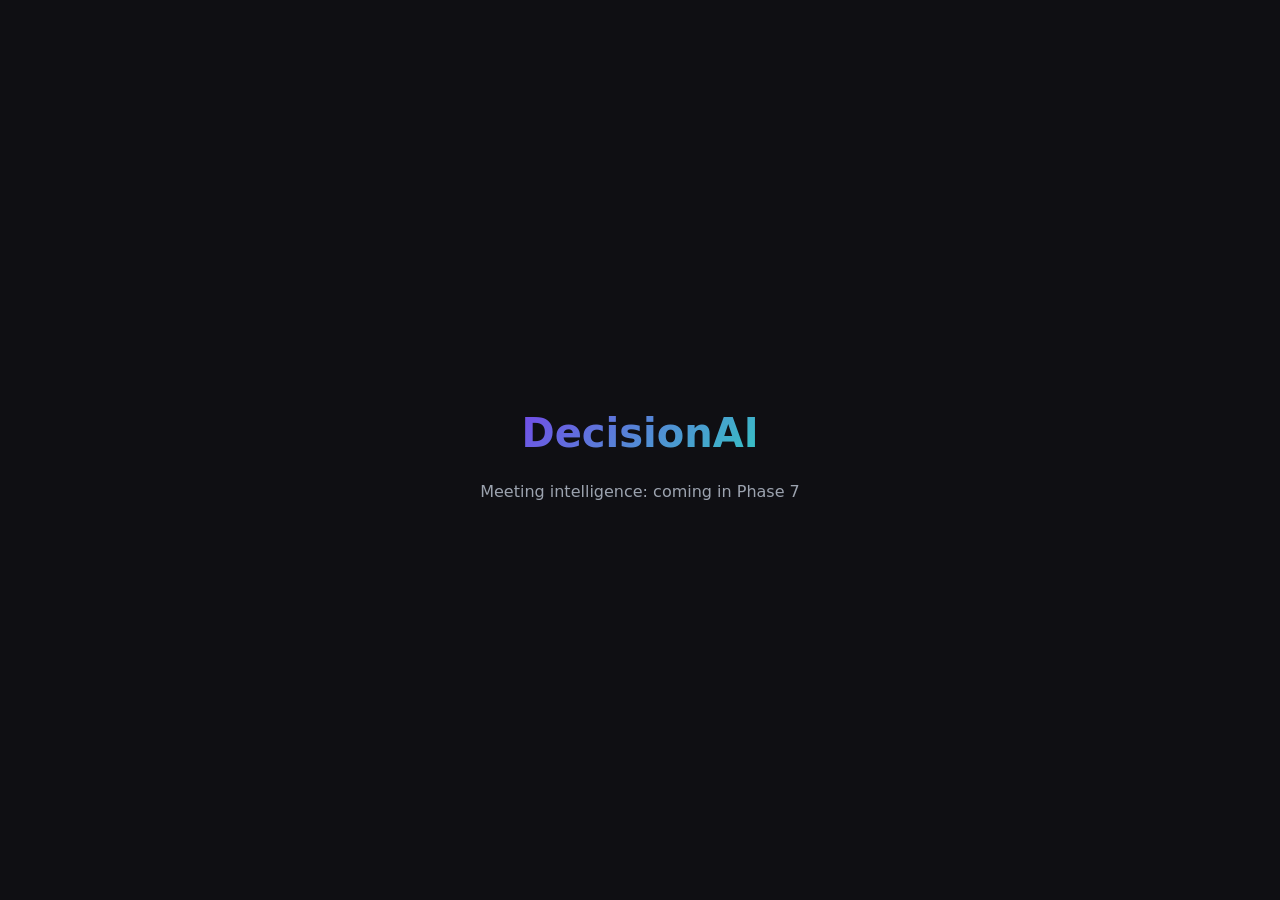
<file: frontend/index.html>
<!DOCTYPE html>
<html lang="en">
<head>
    <meta charset="UTF-8">
    <meta name="viewport" content="width=device-width, initial-scale=1.0">
    <title>DecisionAI</title>
    <style>
        body {
            font-family: 'Inter', system-ui, sans-serif;
            background: #0f0f13;
            color: #e0e0e6;
            display: flex;
            justify-content: center;
            align-items: center;
            min-height: 100vh;
            margin: 0;
        }
        .hero {
            text-align: center;
        }
        h1 {
            font-size: 2.5rem;
            background: linear-gradient(135deg, #7c3aed, #2dd4bf);
            -webkit-background-clip: text;
            -webkit-text-fill-color: transparent;
        }
        p { color: #9ca3af; }
    </style>
</head>
<body>
    <div class="hero">
        <h1>DecisionAI</h1>
        <p>Meeting intelligence: coming in Phase 7</p>
    </div>
</body>
</html>
</file>
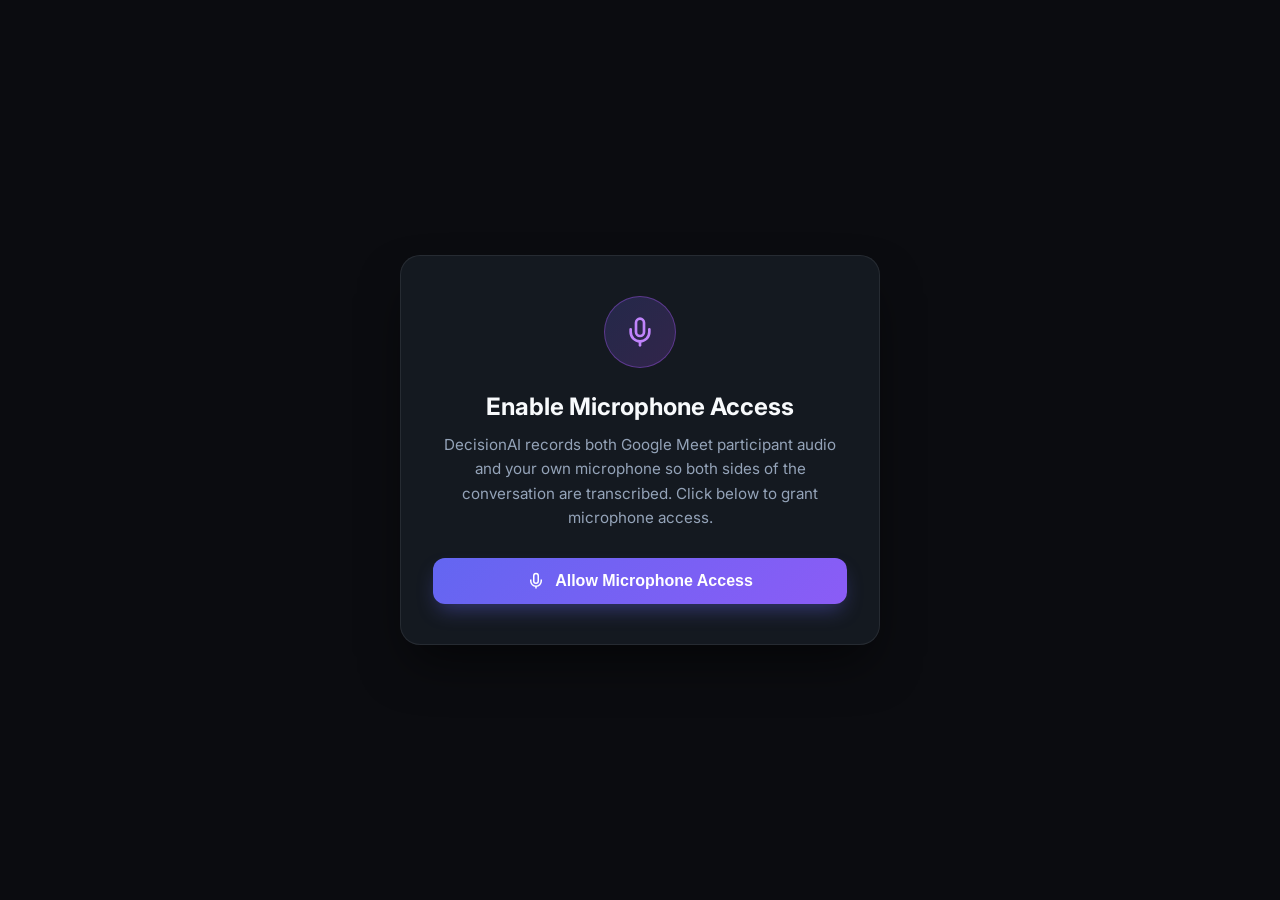
<file: extension/permission.html>
<!DOCTYPE html>
<html lang="en">
<head>
    <meta charset="UTF-8">
    <meta name="viewport" content="width=device-width, initial-scale=1.0">
    <title>Enable Microphone - DecisionAI</title>
    <link rel="preconnect" href="https://fonts.googleapis.com">
    <link rel="preconnect" href="https://fonts.gstatic.com" crossorigin>
    <link href="https://fonts.googleapis.com/css2?family=Inter:wght@400;500;600;700&display=swap" rel="stylesheet">
    <style>
        * { box-sizing: border-box; margin: 0; padding: 0; }
        body {
            font-family: 'Inter', -apple-system, BlinkMacSystemFont, sans-serif;
            background: #0b0c10;
            color: #e2e8f0;
            min-height: 100vh;
            display: flex;
            align-items: center;
            justify-content: center;
            padding: 24px;
        }
        .card {
            max-width: 480px;
            width: 100%;
            background: rgba(22, 27, 34, 0.95);
            backdrop-filter: blur(16px);
            border: 1px solid rgba(255, 255, 255, 0.08);
            border-radius: 20px;
            padding: 40px 32px;
            text-align: center;
            box-shadow: 0 25px 50px -12px rgba(0, 0, 0, 0.6);
        }
        .icon-circle {
            width: 72px;
            height: 72px;
            background: linear-gradient(135deg, rgba(99, 102, 241, 0.2), rgba(168, 85, 247, 0.2));
            border: 1px solid rgba(168, 85, 247, 0.4);
            border-radius: 50%;
            display: flex;
            align-items: center;
            justify-content: center;
            margin: 0 auto 24px;
            color: #c084fc;
        }
        h1 {
            font-size: 1.5rem;
            font-weight: 700;
            color: #f8fafc;
            margin-bottom: 12px;
        }
        p {
            font-size: 0.95rem;
            color: #94a3b8;
            line-height: 1.6;
            margin-bottom: 28px;
        }
        .btn-primary {
            display: inline-flex;
            align-items: center;
            justify-content: center;
            gap: 10px;
            width: 100%;
            padding: 14px 24px;
            background: linear-gradient(135deg, #6366f1, #8b5cf6);
            color: #ffffff;
            border: none;
            border-radius: 12px;
            font-size: 1rem;
            font-weight: 600;
            cursor: pointer;
            transition: all 0.2s ease;
            box-shadow: 0 10px 20px -5px rgba(99, 102, 241, 0.4);
        }
        .btn-primary:hover {
            opacity: 0.95;
            transform: translateY(-1px);
            box-shadow: 0 14px 24px -5px rgba(99, 102, 241, 0.5);
        }
        .status-box {
            margin-top: 20px;
            padding: 14px 16px;
            border-radius: 10px;
            font-size: 0.9rem;
            display: none;
        }
        .status-box.success {
            display: block;
            background: rgba(34, 197, 94, 0.15);
            border: 1px solid rgba(34, 197, 94, 0.3);
            color: #4ade80;
        }
        .status-box.error {
            display: block;
            background: rgba(239, 68, 68, 0.15);
            border: 1px solid rgba(239, 68, 68, 0.3);
            color: #f87171;
        }
    </style>
</head>
<body>
    <div class="card">
        <div class="icon-circle">
            <svg width="32" height="32" viewBox="0 0 24 24" fill="none" stroke="currentColor" stroke-width="2" stroke-linecap="round" stroke-linejoin="round">
                <path d="M12 2a3 3 0 0 0-3 3v7a3 3 0 0 0 6 0V5a3 3 0 0 0-3-3Z"/>
                <path d="M19 10v2a7 7 0 0 1-14 0v-2"/>
                <line x1="12" x2="12" y1="19" y2="22"/>
            </svg>
        </div>
        <h1>Enable Microphone Access</h1>
        <p>DecisionAI records both Google Meet participant audio and your own microphone so both sides of the conversation are transcribed. Click below to grant microphone access.</p>
        
        <button id="requestBtn" class="btn-primary" type="button">
            <svg width="18" height="18" viewBox="0 0 24 24" fill="none" stroke="currentColor" stroke-width="2">
                <path d="M12 2a3 3 0 0 0-3 3v7a3 3 0 0 0 6 0V5a3 3 0 0 0-3-3Z"/>
                <path d="M19 10v2a7 7 0 0 1-14 0v-2"/>
                <line x1="12" x2="12" y1="19" y2="22"/>
            </svg>
            <span>Allow Microphone Access</span>
        </button>

        <div id="statusBox" class="status-box"></div>
    </div>

    <script src="permission.js"></script>
</body>
</html>
</file>
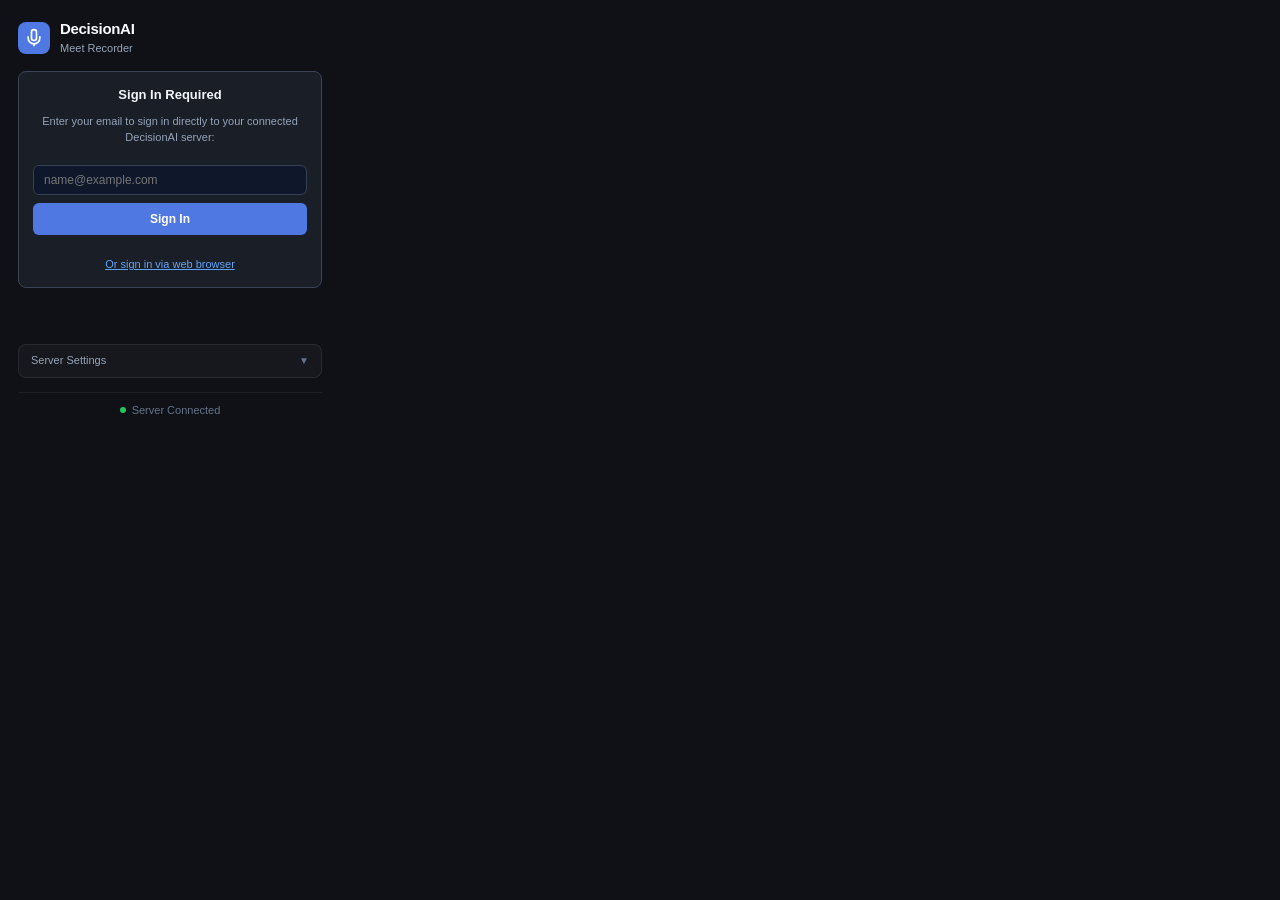
<file: extension/popup.html>
<!DOCTYPE html>
<html lang="en">
<head>
    <meta charset="utf-8">
    <meta name="viewport" content="width=device-width, initial-scale=1.0">
    <title>DecisionAI Recorder</title>
    <link rel="stylesheet" href="popup.css">
</head>
<body>
    <div class="popup-container">
        <!-- Header -->
        <header class="popup-header">
            <div class="brand">
                <div class="brand-icon">
                    <svg width="20" height="20" viewBox="0 0 24 24" fill="none" stroke="currentColor" stroke-width="2">
                        <path d="M12 2a3 3 0 0 0-3 3v7a3 3 0 0 0 6 0V5a3 3 0 0 0-3-3Z"/>
                        <path d="M19 10v2a7 7 0 0 1-14 0v-2"/>
                        <line x1="12" x2="12" y1="19" y2="22"/>
                    </svg>
                </div>
                <div class="brand-text">
                    <h1>DecisionAI</h1>
                    <span class="version">Meet Recorder</span>
                </div>
            </div>
            <div id="recordingBadge" class="rec-badge hidden">
                <span class="pulsing-dot"></span>
                <span>REC</span>
            </div>
        </header>

        <!-- User Account Bar (Shown when authenticated) -->
        <div id="accountCard" class="account-card hidden">
            <div style="display: flex; align-items: center; justify-content: space-between; width: 100%;">
                <div>
                    <span id="accountEmail" class="account-email">user@example.com</span>
                    <span class="account-badge">Signed In</span>
                </div>
                <button id="logoutBtn" type="button" style="background: none; border: none; font-size: 10px; color: #94a3b8; cursor: pointer; text-decoration: underline;">Switch</button>
            </div>
        </div>

        <!-- Login Required Card (Shown when not authenticated) -->
        <div id="loginGateCard" class="login-gate-card">
            <div class="login-gate-title">Sign In Required</div>
            <p class="login-gate-desc">Enter your email to sign in directly to your connected DecisionAI server:</p>
            <div style="display: flex; flex-direction: column; gap: 8px; margin-top: 10px;">
                <input type="email" id="quickEmailInput" placeholder="name@example.com" style="width: 100%; box-sizing: border-box; padding: 7px 10px; font-size: 12px; background: #0f172a; border: 1px solid #334155; border-radius: 6px; color: #f1f5f9;">
                <button id="quickLoginBtn" class="btn-login" type="button" style="width: 100%; justify-content: center;">
                    <span>Sign In</span>
                </button>
            </div>
            <div style="margin-top: 10px; text-align: center;">
                <button id="openLoginBtn" type="button" style="background: none; border: none; font-size: 11px; color: #60a5fa; cursor: pointer; text-decoration: underline;">
                    Or sign in via web browser
                </button>
            </div>
        </div>

        <!-- Transcription Progress Card (Shown when processing transcripts) -->
        <div id="transcriptionCard" class="transcription-card hidden">
            <div class="transcription-header">
                <span class="transcription-title">AI Transcript Generation</span>
                <span id="transcriptionPercent" class="transcription-percent">20%</span>
            </div>
            <div class="transcription-track">
                <div id="transcriptionBar" class="transcription-bar" style="width: 20%;"></div>
            </div>
            <div id="transcriptionStatus" class="transcription-status">Transcribing audio channels...</div>
            <div class="transcription-note">Redirecting to your dashboard as soon as processing finishes.</div>
        </div>

        <!-- Recording Controls (Enabled only when authenticated) -->
        <div id="recordingControls" class="hidden" style="display: flex; flex-direction: column; gap: 14px;">
            <!-- Google Meet Tab Warning / Notice -->
            <div id="tabNotice" class="notice-card warning">
                <div class="notice-icon">
                    <svg width="16" height="16" viewBox="0 0 16 16" fill="currentColor" aria-hidden="true">
                        <path d="M8 1a7 7 0 1 0 0 14A7 7 0 0 0 8 1zm0 3a.75.75 0 0 1 .75.75v3.5a.75.75 0 0 1-1.5 0v-3.5A.75.75 0 0 1 8 4zm0 8a1 1 0 1 1 0-2 1 1 0 0 1 0 2z"/>
                    </svg>
                </div>
                <div class="notice-content">
                    <p id="noticeText">Navigate to a <strong>meet.google.com</strong> tab to start recording.</p>
                </div>
            </div>

            <!-- Recording Timer & Info (Visible when recording) -->
            <div id="recordingDetails" class="recording-details hidden">
                <div class="timer-box">
                    <span class="timer-label">Recording Duration</span>
                    <span id="recordingTimer" class="timer-digits">00:00</span>
                </div>
                <div class="active-meeting-info">
                    <span>Meeting ID: <strong id="activeMeetingId">#-</strong></span>
                    <span class="channels-tag">Call Audio + Mic</span>
                </div>
            </div>

            <!-- Meeting Title Input (Shown before recording) -->
            <div id="inputSection" class="input-section">
                <label for="meetingTitle">Meeting Title</label>
                <input type="text" id="meetingTitle" placeholder="e.g. Sprint Planning, Client Review" value="Google Meet Call">
            </div>

            <!-- Microphone Status Indicator -->
            <div id="micStatusCard" class="mic-status-card">
                <div class="mic-status-left">
                    <span id="micStatusIcon" class="mic-status-icon">
                        <svg width="16" height="16" viewBox="0 0 24 24" fill="none" stroke="currentColor" stroke-width="2" aria-hidden="true">
                            <path d="M12 2a3 3 0 0 0-3 3v7a3 3 0 0 0 6 0V5a3 3 0 0 0-3-3Z"/>
                            <path d="M19 10v2a7 7 0 0 1-14 0v-2"/>
                            <line x1="12" x2="12" y1="19" y2="22"/>
                        </svg>
                    </span>
                    <div class="mic-status-info">
                        <span class="mic-status-title">Your Voice (Microphone)</span>
                        <span id="micStatusText" class="mic-status-text">Checking permission...</span>
                    </div>
                </div>
                <button id="enableMicBtn" class="btn-mic-action hidden" type="button">Enable</button>
            </div>

            <!-- Recording Consent Notice -->
            <div id="consentSection" class="consent-section" style="padding: 10px 12px; background: rgba(255, 255, 255, 0.03); border: 1px solid rgba(255, 255, 255, 0.1); border-radius: 8px;">
                <label style="display: flex; align-items: flex-start; gap: 8px; font-size: 11px; cursor: pointer; color: #cbd5e1; line-height: 1.4;">
                    <input type="checkbox" id="consentCheckbox" style="margin-top: 2px;">
                    <span>I confirm that all call participants have been notified and consented to recording this meeting.</span>
                </label>
            </div>

            <!-- Action Controls -->
            <div class="button-group">
                <button id="startBtn" class="btn btn-primary" disabled>
                    <svg width="16" height="16" viewBox="0 0 24 24" fill="currentColor">
                        <circle cx="12" cy="12" r="9"/>
                    </svg>
                    <span>Start Recording</span>
                </button>
                <button id="stopBtn" class="btn btn-danger hidden">
                    <svg width="16" height="16" viewBox="0 0 24 24" fill="currentColor">
                        <rect x="6" y="6" width="12" height="12" rx="2"/>
                    </svg>
                    <span>Stop Recording</span>
                </button>
            </div>
        </div>

        <!-- Status & Feedback -->
        <div id="statusMessage" class="status-message"></div>

        <!-- Server Configuration Drawer -->
        <div id="serverSettingsCard" class="server-settings-card" style="margin-top: 10px; padding: 8px 12px; background: rgba(255, 255, 255, 0.03); border: 1px solid rgba(255, 255, 255, 0.08); border-radius: 8px;">
            <div style="display: flex; justify-content: space-between; align-items: center; cursor: pointer;" id="toggleServerSettingsBtn">
                <span style="font-size: 11px; color: #94a3b8; font-weight: 500;">Server Settings</span>
                <span id="serverSettingsChevron" style="font-size: 10px; color: #64748b;">▼</span>
            </div>
            <div id="serverSettingsBody" class="hidden" style="margin-top: 8px; display: flex; flex-direction: column; gap: 6px;">
                <label style="font-size: 10px; color: #64748b;">Backend Server URL</label>
                <div style="display: flex; gap: 6px;">
                    <input type="text" id="customBackendUrlInput" placeholder="http://localhost:8000" style="flex: 1; font-size: 11px; padding: 4px 8px; background: #0f172a; border: 1px solid #334155; border-radius: 4px; color: #f1f5f9;">
                    <button id="saveServerUrlBtn" type="button" style="padding: 4px 10px; font-size: 11px; background: #3b82f6; border: none; border-radius: 4px; color: white; cursor: pointer;">Save</button>
                </div>
            </div>
        </div>

        <!-- Footer -->
        <footer class="popup-footer">
            <span class="backend-pill">
                <span id="backendStatusDot" class="dot green"></span>
                <span id="backendStatusText">Server Connected</span>
            </span>
        </footer>
    </div>

    <script src="config.js"></script>
    <script src="popup.js"></script>
</body>
</html>
</file>
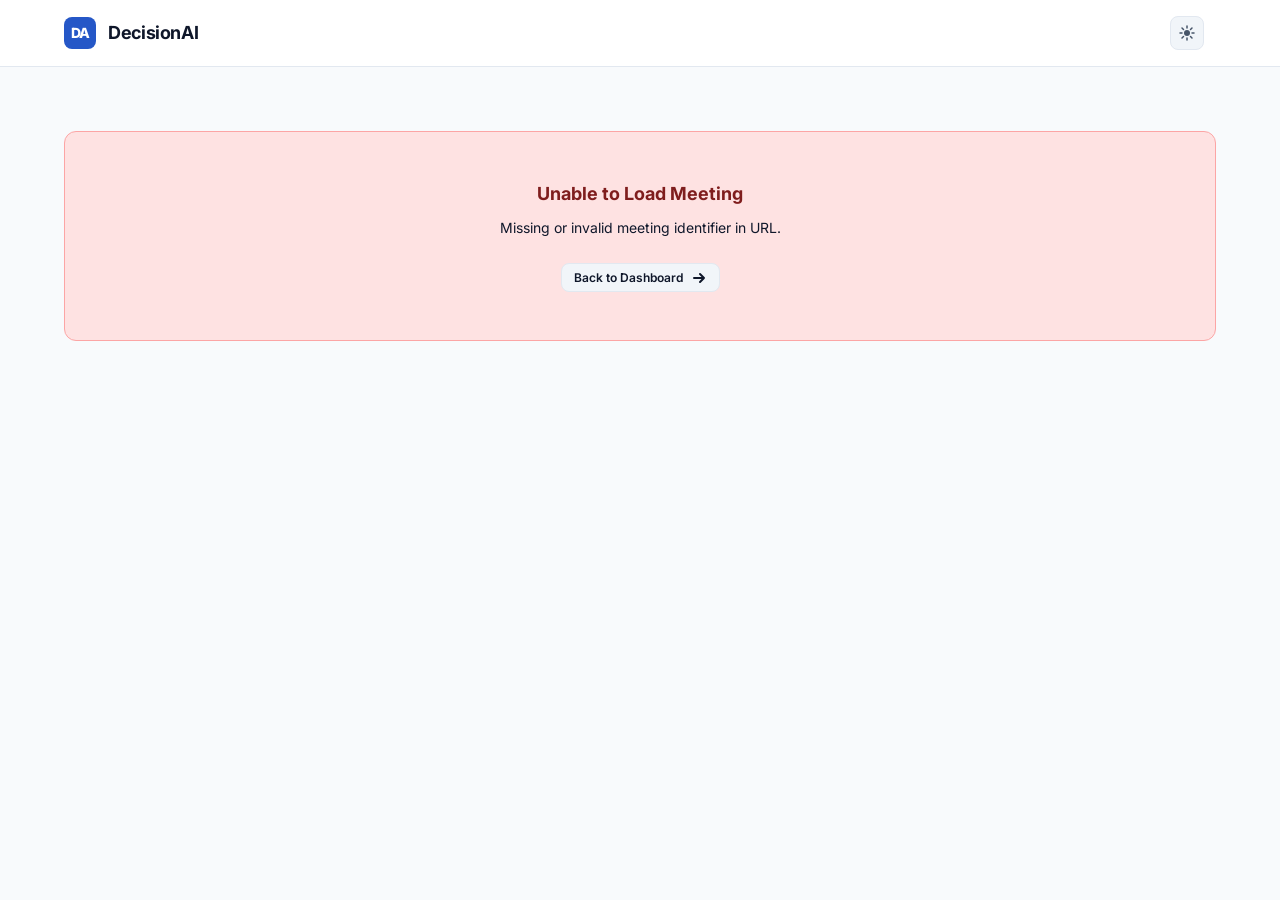
<file: web/meeting.html>
<!DOCTYPE html>
<html lang="en">
<head>
  <meta charset="UTF-8">
  <meta name="viewport" content="width=device-width, initial-scale=1.0">
  <title>Meeting Details - DecisionAI</title>
  <link rel="stylesheet" href="/web/styles.css">
  <link rel="preconnect" href="https://fonts.googleapis.com">
  <link rel="preconnect" href="https://fonts.gstatic.com" crossorigin>
  <link href="https://fonts.googleapis.com/css2?family=Inter:wght@400;500;600;700;800&family=JetBrains+Mono:wght@400;500;600&display=swap" rel="stylesheet">
</head>
<body>
  <!-- Header -->
  <header class="site-header">
    <div class="header-container">
      <a href="/web/index.html" class="brand-link">
        <div class="brand-mark">DA</div>
        <span class="brand-title">DecisionAI</span>
      </a>
      <div class="nav-actions">
        <button id="theme-toggle-btn" class="btn-icon" type="button" aria-label="Toggle Theme">
          <svg viewBox="0 0 16 16" width="16" height="16" fill="currentColor" aria-hidden="true">
            <circle cx="8" cy="8" r="3"/>
            <path d="M8 1v2M8 13v2M1 8h2M13 8h2M3 3l1.5 1.5M11.5 11.5L13 13M3 13l1.5-1.5M11.5 4.5L13 3" stroke="currentColor" stroke-width="1.5" stroke-linecap="round"/>
          </svg>
        </button>
        <div id="user-profile-slot" style="display: flex; align-items: center; gap: var(--space-3);"></div>
      </div>
    </div>
  </header>

  <!-- Main Content -->
  <main class="main-content" id="meeting-content-root">
    <!-- Breadcrumb -->
    <div style="margin-bottom: var(--space-4);">
      <a href="/web/index.html" class="link-arrow" style="font-size: var(--text-sm); font-weight: 600; color: var(--text-secondary);">
        <svg class="arrow-icon" style="transform: rotate(180deg);" viewBox="0 0 16 16" width="16" height="16" aria-hidden="true">
          <path d="M3 8h10M9 4l4 4-4 4"/>
        </svg>
        Back to Dashboard
      </a>
    </div>

    <!-- Meeting Title & Action Bar -->
    <div style="display: flex; justify-content: space-between; align-items: flex-start; flex-wrap: wrap; gap: var(--space-4); margin-bottom: var(--space-6); padding-bottom: var(--space-4); border-bottom: 1px solid var(--border-subtle);">
      <div>
        <h1 id="meeting-title-display" style="margin-bottom: var(--space-2); word-break: break-word;">Loading Meeting...</h1>
        <div style="display: flex; gap: var(--space-4); align-items: center; flex-wrap: wrap; font-size: var(--text-sm); color: var(--text-secondary);">
          <div>
            <span style="color: var(--text-muted); font-size: var(--text-xs); text-transform: uppercase;">Recorded:</span>
            <span id="meeting-date-display" style="font-weight: 500; color: var(--text-primary);">-</span>
          </div>
          <div>
            <span style="color: var(--text-muted); font-size: var(--text-xs); text-transform: uppercase;">Duration:</span>
            <span id="meeting-duration-display" style="font-family: var(--font-mono); font-weight: 500; color: var(--text-primary);">-</span>
          </div>
          <div id="meeting-status-display"></div>
        </div>
      </div>
      <div style="display: flex; gap: var(--space-3); align-items: center;">
        <button id="open-rename-btn" class="btn btn-secondary btn-sm" type="button">Rename Meeting</button>
        <button id="open-delete-btn" class="btn btn-danger btn-sm" type="button">Delete</button>
      </div>
    </div>

    <!-- Audio Player Section -->
    <div id="audio-players-container"></div>

    <!-- Tabs Navigation -->
    <nav class="tabs-nav" aria-label="Meeting Sections">
      <button class="tab-btn active" data-tab="transcript" type="button">Transcript</button>
      <button class="tab-btn" data-tab="summary" type="button">Summary</button>
      <button class="tab-btn" data-tab="decisions" type="button">Decisions and Action Items</button>
    </nav>

    <!-- Tab Panel 1: Transcript Viewer -->
    <section id="tab-panel-transcript" class="tab-panel active" aria-labelledby="tab-transcript">
      <div class="toolbar">
        <div style="display: flex; align-items: center; gap: var(--space-3); flex: 1; flex-wrap: wrap;">
          <input type="search" id="transcript-search" class="search-input" placeholder="Search transcript dialogue..." aria-label="Search transcript">
          <span id="search-matches-counter" style="font-size: var(--text-xs); color: var(--text-muted);"></span>
        </div>
        <div style="display: flex; gap: var(--space-2);">
          <button id="copy-transcript-btn" class="btn btn-secondary btn-sm" type="button">Copy Transcript</button>
          <button id="export-transcript-btn" class="btn btn-secondary btn-sm" type="button">Export Text (.txt)</button>
        </div>
      </div>

      <div id="transcript-segments-root">
        <!-- Rendered by app.js -->
      </div>
    </section>

    <!-- Tab Panel 2: Summary -->
    <section id="tab-panel-summary" class="tab-panel" aria-labelledby="tab-summary">
      <div class="summary-box" id="summary-content-text">
        <!-- Rendered by app.js -->
      </div>
    </section>

    <!-- Tab Panel 3: Decisions -->
    <section id="tab-panel-decisions" class="tab-panel" aria-labelledby="tab-decisions">
      <div id="decisions-root">
        <!-- Rendered by app.js -->
      </div>
    </section>
  </main>

  <!-- Rename Modal -->
  <div id="rename-modal" class="modal-overlay" role="dialog" aria-modal="true" aria-labelledby="rename-modal-title">
    <div class="modal-card">
      <div class="modal-header">
        <h3 id="rename-modal-title">Rename Meeting</h3>
      </div>
      <div class="modal-body">
        <div class="form-group">
          <label class="form-label" for="rename-title-input">Meeting Title</label>
          <input type="text" id="rename-title-input" class="form-input" maxlength="255">
        </div>
      </div>
      <div class="modal-footer">
        <button id="cancel-rename-btn" class="btn btn-secondary" type="button">Cancel</button>
        <button id="save-rename-btn" class="btn btn-primary" type="button">Save Changes</button>
      </div>
    </div>
  </div>

  <!-- Delete Modal -->
  <div id="delete-modal" class="modal-overlay" role="dialog" aria-modal="true" aria-labelledby="delete-modal-title">
    <div class="modal-card">
      <div class="modal-header">
        <h3 id="delete-modal-title">Delete Meeting</h3>
      </div>
      <div class="modal-body">
        <p style="font-size: var(--text-sm); color: var(--text-secondary); line-height: 1.6;">
          Are you sure you want to permanently delete this meeting, its audio recordings, and its decisions? This action cannot be undone.
        </p>
      </div>
      <div class="modal-footer">
        <button id="cancel-delete-btn" class="btn btn-secondary" type="button">Cancel</button>
        <button id="confirm-delete-btn" class="btn btn-danger" type="button">Delete Permanently</button>
      </div>
    </div>
  </div>

  <script src="/web/app.js"></script>
  <script>
    document.addEventListener('DOMContentLoaded', () => {
      initMeetingPage();
    });
  </script>
</body>
</html>
</file>
<file: extension/popup.css>
/* DecisionAI Popup Styles */

* {
    box-sizing: border-box;
    margin: 0;
    padding: 0;
}

body {
    width: 340px;
    font-family: -apple-system, BlinkMacSystemFont, 'Segoe UI', Roboto, Helvetica, Arial, sans-serif;
    background: #0f1117;
    color: #e2e8f0;
    font-size: 13px;
    line-height: 1.4;
    user-select: none;
}

.popup-container {
    padding: 18px;
    display: flex;
    flex-direction: column;
    gap: 14px;
}

/* Header */
.popup-header {
    display: flex;
    justify-content: space-between;
    align-items: center;
}

.brand {
    display: flex;
    align-items: center;
    gap: 10px;
}

.brand-icon {
    width: 32px;
    height: 32px;
    background: #4f78e3;
    border-radius: 8px;
    display: flex;
    align-items: center;
    justify-content: center;
    color: white;
}

.brand-text h1 {
    font-size: 15px;
    font-weight: 700;
    letter-spacing: -0.02em;
    color: #f8fafc;
}

.brand-text .version {
    font-size: 11px;
    color: #94a3b8;
}

/* Recording Badge */
.rec-badge {
    display: flex;
    align-items: center;
    gap: 6px;
    background: rgba(239, 68, 68, 0.15);
    border: 1px solid rgba(239, 68, 68, 0.4);
    color: #f87171;
    padding: 4px 8px;
    border-radius: 999px;
    font-size: 11px;
    font-weight: 700;
    letter-spacing: 0.05em;
}

.pulsing-dot {
    width: 8px;
    height: 8px;
    background: #ef4444;
    border-radius: 50%;
    animation: pulse-red 1.2s infinite ease-in-out;
}

@keyframes pulse-red {
    0% {
        transform: scale(0.9);
        box-shadow: 0 0 0 0 rgba(239, 68, 68, 0.7);
    }
    70% {
        transform: scale(1.1);
        box-shadow: 0 0 0 6px rgba(239, 68, 68, 0);
    }
    100% {
        transform: scale(0.9);
        box-shadow: 0 0 0 0 rgba(239, 68, 68, 0);
    }
}

/* Notice Card */
.notice-card {
    display: flex;
    align-items: center;
    gap: 10px;
    padding: 10px 12px;
    border-radius: 8px;
    font-size: 12px;
}

.notice-card.warning {
    background: rgba(245, 158, 11, 0.1);
    border: 1px solid rgba(245, 158, 11, 0.25);
    color: #fbbf24;
}

.notice-card.success {
    background: rgba(34, 197, 94, 0.1);
    border: 1px solid rgba(34, 197, 94, 0.25);
    color: #4ade80;
}

/* Timer Display */
.recording-details {
    background: rgba(255, 255, 255, 0.03);
    border: 1px solid rgba(255, 255, 255, 0.08);
    border-radius: 10px;
    padding: 14px;
    text-align: center;
}

.timer-box {
    margin-bottom: 8px;
}

.timer-label {
    display: block;
    font-size: 11px;
    text-transform: uppercase;
    letter-spacing: 0.05em;
    color: #94a3b8;
    margin-bottom: 4px;
}

.timer-digits {
    font-size: 28px;
    font-weight: 700;
    font-variant-numeric: tabular-nums;
    color: #f1f5f9;
    letter-spacing: 1px;
}

.active-meeting-info {
    display: flex;
    justify-content: space-between;
    align-items: center;
    font-size: 11px;
    color: #94a3b8;
    border-top: 1px solid rgba(255, 255, 255, 0.06);
    padding-top: 8px;
}

.channels-tag {
    background: rgba(124, 58, 237, 0.2);
    color: #c4b5fd;
    padding: 2px 6px;
    border-radius: 4px;
    font-size: 10px;
    font-weight: 600;
}

/* Input Section */
.input-section {
    display: flex;
    flex-direction: column;
    gap: 6px;
}

.input-section label {
    font-size: 11px;
    font-weight: 500;
    color: #94a3b8;
}

.input-section input {
    background: #181c27;
    border: 1px solid rgba(255, 255, 255, 0.1);
    border-radius: 8px;
    padding: 9px 12px;
    color: #f1f5f9;
    font-size: 13px;
    outline: none;
    transition: border-color 0.2s;
}

.input-section input:focus {
    border-color: #7c3aed;
}

/* Buttons */
.button-group {
    display: flex;
    flex-direction: column;
    gap: 8px;
}

.btn {
    display: flex;
    align-items: center;
    justify-content: center;
    gap: 8px;
    padding: 11px 16px;
    border-radius: 8px;
    border: none;
    font-size: 13px;
    font-weight: 600;
    cursor: pointer;
    transition: all 0.2s ease;
}

.btn-primary {
    background: #7c3aed;
    color: white;
}

.btn-primary:hover:not(:disabled) {
    background: #6d28d9;
    transform: translateY(-1px);
}

.btn-primary:disabled {
    background: #2d2645;
    color: #64748b;
    cursor: not-allowed;
    opacity: 0.6;
}

.btn-danger {
    background: #dc2626;
    color: white;
    box-shadow: 0 4px 12px rgba(220, 38, 38, 0.3);
}

.btn-danger:hover:not(:disabled) {
    background: #b91c1c;
}

.btn-danger:disabled {
    background: #451a1a;
    color: #7f1d1d;
    cursor: not-allowed;
}

/* Status Message */
.status-message {
    min-height: 18px;
    font-size: 12px;
    text-align: center;
    color: #94a3b8;
}

.status-message.error {
    color: #f87171;
}

/* Footer */
.popup-footer {
    display: flex;
    justify-content: center;
    border-top: 1px solid rgba(255, 255, 255, 0.06);
    padding-top: 10px;
}

.backend-pill {
    display: inline-flex;
    align-items: center;
    gap: 6px;
    font-size: 11px;
    color: #64748b;
}

.dot {
    width: 6px;
    height: 6px;
    border-radius: 50%;
}

.dot.green {
    background: #22c55e;
}

/* Microphone Status Card */
.mic-status-card {
    display: flex;
    align-items: center;
    justify-content: space-between;
    padding: 10px 12px;
    background: rgba(255, 255, 255, 0.03);
    border: 1px solid rgba(255, 255, 255, 0.06);
    border-radius: 8px;
    font-size: 12px;
}

.mic-status-left {
    display: flex;
    align-items: center;
    gap: 8px;
}

.mic-status-icon {
    font-size: 14px;
}

.mic-status-info {
    display: flex;
    flex-direction: column;
}

.mic-status-title {
    font-weight: 600;
    color: #e2e8f0;
}

.mic-status-text {
    font-size: 11px;
    color: #94a3b8;
}

.btn-mic-action {
    background: rgba(99, 102, 241, 0.2);
    border: 1px solid rgba(99, 102, 241, 0.5);
    color: #a5b4fc;
    border-radius: 6px;
    padding: 4px 8px;
    font-size: 11px;
    font-weight: 600;
    cursor: pointer;
    transition: all 0.2s;
}

.btn-mic-action:hover {
    background: rgba(99, 102, 241, 0.35);
    color: #ffffff;
}

/* Account & Auth Status Card */
.account-card {
    display: flex;
    align-items: center;
    justify-content: space-between;
    padding: 8px 12px;
    background: #1a1e27;
    border: 1px solid #272d3b;
    border-radius: 8px;
    font-size: 11px;
}

.account-email {
    font-weight: 600;
    color: #f1f5f9;
    overflow: hidden;
    text-overflow: ellipsis;
    white-space: nowrap;
    max-width: 200px;
}

.account-badge {
    color: #4ade80;
    font-weight: 500;
}

/* Login Gate Card */
.login-gate-card {
    display: flex;
    flex-direction: column;
    gap: 10px;
    padding: 14px;
    background: #1a1e27;
    border: 1px solid #3b4457;
    border-radius: 8px;
    text-align: center;
}

.login-gate-title {
    font-size: 13px;
    font-weight: 700;
    color: #f1f5f9;
}

.login-gate-desc {
    font-size: 11px;
    color: #94a3b8;
    line-height: 1.4;
}

.btn-login {
    display: flex;
    align-items: center;
    justify-content: center;
    gap: 6px;
    width: 100%;
    padding: 9px 14px;
    background: #4f78e3;
    border: none;
    border-radius: 6px;
    color: #ffffff;
    font-size: 12px;
    font-weight: 600;
    cursor: pointer;
    text-decoration: none;
    transition: background 0.15s ease-out;
}

.btn-login:hover {
    background: #3d66cf;
}

/* Transcription Progress Card */
.transcription-card {
    display: flex;
    flex-direction: column;
    gap: 10px;
    padding: 14px;
    background: #1a1e27;
    border: 1px solid #272d3b;
    border-radius: 8px;
}

.transcription-header {
    display: flex;
    justify-content: space-between;
    align-items: center;
}

.transcription-title {
    font-size: 12px;
    font-weight: 700;
    color: #f1f5f9;
}

.transcription-percent {
    font-family: monospace;
    font-size: 11px;
    color: #4ade80;
    font-weight: 600;
}

.transcription-track {
    width: 100%;
    height: 6px;
    background: #12151c;
    border-radius: 999px;
    overflow: hidden;
}

.transcription-bar {
    height: 100%;
    width: 0%;
    background: #4f78e3;
    border-radius: 999px;
    transition: width 0.3s ease-out;
}

.transcription-status {
    font-size: 11px;
    color: #94a3b8;
}

.transcription-note {
    font-size: 10px;
    color: #64748b;
}

.hidden {
    display: none !important;
}
</file>
<file: web/styles.css>
/*
  DecisionAI Web Frontend Design System
  Vanilla CSS, Flat Solid Colors, WCAG AA Compliant
  Strict constraints: No gradients, no glassmorphism, no emojis, no em dashes
*/

:root {
  /* Color Palette: Dark Theme (Default) */
  --bg-base: #12151c;
  --bg-surface: #1a1e27;
  --bg-surface-raised: #222733;
  --bg-surface-hover: #293040;
  
  --border-subtle: #272d3b;
  --border-strong: #3b4457;
  --border-focus: #4f78e3;

  --text-primary: #f1f5f9;
  --text-secondary: #94a3b8;
  --text-muted: #64748b;
  --text-inverse: #0f172a;

  /* Primary Accent: Crisp Indigo */
  --accent-primary: #4f78e3;
  --accent-primary-hover: #3d66cf;
  --accent-primary-active: #2f54b8;
  --accent-text: #ffffff;

  /* Complementary Action: Terracotta Red for Destructive/Key Actions */
  --accent-complement: #dc2626;
  --accent-complement-hover: #b91c1c;
  --accent-complement-text: #ffffff;

  /* Status Colors: Solid Tones */
  --status-ready-bg: #142b1f;
  --status-ready-border: #1e4732;
  --status-ready-text: #4ade80;

  --status-proc-bg: #2b2010;
  --status-proc-border: #4d3615;
  --status-proc-text: #fcd34d;

  --status-rec-bg: #2d1419;
  --status-rec-border: #521d27;
  --status-rec-text: #fca5a5;

  --status-fail-bg: #2d1215;
  --status-fail-border: #4d181e;
  --status-fail-text: #f87171;

  /* Typography */
  --font-sans: 'Inter', -apple-system, BlinkMacSystemFont, 'Segoe UI', Roboto, Helvetica, Arial, sans-serif;
  --font-mono: 'JetBrains Mono', 'SF Mono', Consolas, Menlo, monospace;

  /* Type Scale */
  --text-xs: 0.75rem;
  --text-sm: 0.875rem;
  --text-base: 1rem;
  --text-lg: 1.125rem;
  --text-xl: 1.25rem;
  --text-2xl: 1.5rem;
  --text-3xl: 1.875rem;

  /* Spacing Scale */
  --space-1: 0.25rem;
  --space-2: 0.5rem;
  --space-3: 0.75rem;
  --space-4: 1rem;
  --space-5: 1.25rem;
  --space-6: 1.5rem;
  --space-8: 2rem;
  --space-10: 2.5rem;
  --space-12: 3rem;

  /* Radius Scale */
  --radius-sm: 4px;
  --radius-md: 8px;
  --radius-lg: 12px;
  --radius-xl: 16px;
  --radius-full: 9999px;

  /* Transitions */
  --transition-fast: 150ms ease-out;
  --transition-normal: 200ms ease-out;
}

/* Light Theme Variables */
[data-theme="light"] {
  --bg-base: #f8fafc;
  --bg-surface: #ffffff;
  --bg-surface-raised: #f1f5f9;
  --bg-surface-hover: #e2e8f0;

  --border-subtle: #e2e8f0;
  --border-strong: #cbd5e1;
  --border-focus: #2557c7;

  --text-primary: #0f172a;
  --text-secondary: #475569;
  --text-muted: #64748b;
  --text-inverse: #ffffff;

  --accent-primary: #2557c7;
  --accent-primary-hover: #1d45a3;
  --accent-primary-active: #15347f;
  --accent-text: #ffffff;

  --accent-complement: #b91c1c;
  --accent-complement-hover: #991b1b;
  --accent-complement-text: #ffffff;

  --status-ready-bg: #dcfce7;
  --status-ready-border: #86efac;
  --status-ready-text: #14532d;

  --status-proc-bg: #fef3c7;
  --status-proc-border: #fde047;
  --status-proc-text: #713f12;

  --status-rec-bg: #ffe4e6;
  --status-rec-border: #fecdd3;
  --status-rec-text: #881337;

  --status-fail-bg: #fee2e2;
  --status-fail-border: #fca5a5;
  --status-fail-text: #7f1d1d;
}

/* Reset and Base Styles */
*, *::before, *::after {
  box-sizing: border-box;
  margin: 0;
  padding: 0;
}

html {
  font-size: 16px;
  scroll-behavior: smooth;
}

body {
  font-family: var(--font-sans);
  background-color: var(--bg-base);
  color: var(--text-primary);
  line-height: 1.6;
  min-height: 100vh;
  display: flex;
  flex-direction: column;
  -webkit-font-smoothing: antialiased;
}

/* Typography Defaults */
h1, h2, h3, h4, h5, h6 {
  color: var(--text-primary);
  font-weight: 700;
  line-height: 1.25;
}

h1 { font-size: var(--text-2xl); }
h2 { font-size: var(--text-xl); }
h3 { font-size: var(--text-lg); }
p { color: var(--text-secondary); }

a {
  color: var(--accent-primary);
  text-decoration: none;
  transition: color var(--transition-fast);
}

a:hover {
  text-decoration: underline;
}

/* Header and Navigation */
.site-header {
  background-color: var(--bg-surface);
  border-bottom: 1px solid var(--border-subtle);
  position: sticky;
  top: 0;
  z-index: 50;
}

.header-container {
  max-width: 1200px;
  margin: 0 auto;
  padding: var(--space-4) var(--space-6);
  display: flex;
  justify-content: space-between;
  align-items: center;
  gap: var(--space-4);
}

.brand-link {
  display: inline-flex;
  align-items: center;
  gap: var(--space-3);
  text-decoration: none;
  color: var(--text-primary);
}

.brand-link:hover {
  text-decoration: none;
}

.brand-mark {
  width: 32px;
  height: 32px;
  background-color: var(--accent-primary);
  color: var(--accent-text);
  display: flex;
  align-items: center;
  justify-content: center;
  border-radius: var(--radius-md);
  font-weight: 800;
  font-size: var(--text-sm);
  letter-spacing: -0.5px;
}

.brand-title {
  font-size: var(--text-lg);
  font-weight: 700;
  letter-spacing: -0.02em;
}

.nav-actions {
  display: flex;
  align-items: center;
  gap: var(--space-3);
}

/* Buttons */
.btn {
  display: inline-flex;
  align-items: center;
  justify-content: center;
  gap: var(--space-2);
  padding: var(--space-2) var(--space-4);
  font-family: var(--font-sans);
  font-size: var(--text-sm);
  font-weight: 600;
  border-radius: var(--radius-md);
  border: 1px solid transparent;
  cursor: pointer;
  transition: background-color var(--transition-normal),
              border-color var(--transition-normal),
              color var(--transition-normal);
  text-decoration: none;
  white-space: nowrap;
}

.btn:hover {
  text-decoration: none;
}

.btn-primary {
  background-color: var(--accent-primary);
  border-color: var(--accent-primary);
  color: var(--accent-text);
}

.btn-primary:hover {
  background-color: var(--accent-primary-hover);
  border-color: var(--accent-primary-hover);
}

.btn-secondary {
  background-color: var(--bg-surface-raised);
  border-color: var(--border-subtle);
  color: var(--text-primary);
}

.btn-secondary:hover {
  background-color: var(--bg-surface-hover);
  border-color: var(--border-strong);
}

.btn-danger {
  background-color: transparent;
  border-color: var(--accent-complement);
  color: var(--accent-complement);
}

.btn-danger:hover {
  background-color: var(--accent-complement);
  color: var(--accent-complement-text);
}

.btn-sm {
  padding: var(--space-1) var(--space-3);
  font-size: var(--text-xs);
}

/* Theme Toggle Button */
.btn-icon {
  background-color: var(--bg-surface-raised);
  border: 1px solid var(--border-subtle);
  color: var(--text-secondary);
  padding: var(--space-2);
  border-radius: var(--radius-md);
  display: inline-flex;
  align-items: center;
  justify-content: center;
  cursor: pointer;
  transition: background-color var(--transition-fast), border-color var(--transition-fast), color var(--transition-fast);
}

.btn-icon:hover {
  background-color: var(--bg-surface-hover);
  border-color: var(--border-strong);
  color: var(--text-primary);
}

/* Layout Container */
.main-content {
  max-width: 1200px;
  width: 100%;
  margin: 0 auto;
  padding: var(--space-8) var(--space-6);
  flex: 1;
}

/* Bento Grid System for Dashboard */
.bento-grid {
  display: grid;
  grid-template-columns: repeat(12, 1fr);
  gap: var(--space-6);
  margin-top: var(--space-6);
}

.bento-card {
  background-color: var(--bg-surface);
  border: 1px solid var(--border-subtle);
  border-radius: var(--radius-lg);
  padding: var(--space-6);
  display: flex;
  flex-direction: column;
  transition: transform var(--transition-normal), border-color var(--transition-normal);
}

.bento-card:hover {
  transform: translateY(-2px);
  border-color: var(--border-strong);
}

/* Bento Sizing Variants */
.col-span-12 { grid-column: span 12; }
.col-span-8  { grid-column: span 8; }
.col-span-4  { grid-column: span 4; }
.col-span-6  { grid-column: span 6; }
.col-span-3  { grid-column: span 3; }

.bento-header {
  display: flex;
  justify-content: space-between;
  align-items: center;
  margin-bottom: var(--space-4);
  gap: var(--space-3);
}

.bento-title {
  font-size: var(--text-base);
  font-weight: 700;
  color: var(--text-primary);
  text-transform: uppercase;
  letter-spacing: 0.05em;
}

.bento-caption {
  font-size: var(--text-sm);
  color: var(--text-muted);
}

/* Inline SVG Animated Arrow */
.arrow-icon {
  width: 16px;
  height: 16px;
  stroke: currentColor;
  stroke-width: 2;
  stroke-linecap: round;
  stroke-linejoin: round;
  fill: none;
  transition: transform var(--transition-normal);
  display: inline-block;
  vertical-align: middle;
}

.link-arrow:hover .arrow-icon,
.bento-card:hover .arrow-icon {
  transform: translateX(4px);
}

/* Stats Counter Box */
.stat-number {
  font-size: var(--text-3xl);
  font-weight: 800;
  color: var(--text-primary);
  line-height: 1.1;
  margin-bottom: var(--space-2);
}

.stat-desc {
  font-size: var(--text-sm);
  color: var(--text-secondary);
}

/* Table Styles */
.table-wrapper {
  width: 100%;
  overflow-x: auto;
  overflow-y: auto;
  max-height: 520px;
  border: 1px solid var(--border-subtle);
  border-radius: var(--radius-md);
}

table {
  width: 100%;
  border-collapse: collapse;
  text-align: left;
  font-size: var(--text-sm);
}

thead {
  background-color: var(--bg-surface-raised);
  border-bottom: 1px solid var(--border-subtle);
}

th {
  position: sticky;
  top: 0;
  background-color: var(--bg-surface-raised);
  z-index: 2;
  padding: var(--space-3) var(--space-4);
  font-weight: 600;
  color: var(--text-secondary);
  font-size: var(--text-xs);
  text-transform: uppercase;
  letter-spacing: 0.05em;
}

td {
  padding: var(--space-4);
  border-bottom: 1px solid var(--border-subtle);
  color: var(--text-primary);
  vertical-align: middle;
}

tbody tr {
  transition: background-color var(--transition-fast);
}

tbody tr:hover {
  background-color: var(--bg-surface-hover);
}

tbody tr:last-child td {
  border-bottom: none;
}

/* Status Badges */
.badge {
  display: inline-flex;
  align-items: center;
  gap: var(--space-2);
  padding: var(--space-1) var(--space-3);
  font-size: var(--text-xs);
  font-weight: 700;
  text-transform: uppercase;
  letter-spacing: 0.05em;
  border-radius: var(--radius-full);
  border: 1px solid transparent;
  line-height: 1;
}

.badge-ready {
  background-color: var(--status-ready-bg);
  border-color: var(--status-ready-border);
  color: var(--status-ready-text);
}

.badge-processing {
  background-color: var(--status-proc-bg);
  border-color: var(--status-proc-border);
  color: var(--status-proc-text);
}

.badge-recording {
  background-color: var(--status-rec-bg);
  border-color: var(--status-rec-border);
  color: var(--status-rec-text);
}

.badge-failed {
  background-color: var(--status-fail-bg);
  border-color: var(--status-fail-border);
  color: var(--status-fail-text);
}

/* Decisions Type Pills */
.pill-type {
  display: inline-block;
  padding: 2px 8px;
  font-size: var(--text-xs);
  font-weight: 600;
  border-radius: var(--radius-sm);
  background-color: var(--bg-surface-raised);
  border: 1px solid var(--border-subtle);
  color: var(--text-secondary);
  text-transform: uppercase;
}

/* Tabs Interface */
.tabs-nav {
  display: flex;
  gap: var(--space-2);
  border-bottom: 1px solid var(--border-subtle);
  margin-bottom: var(--space-6);
}

.tab-btn {
  background: none;
  border: none;
  padding: var(--space-3) var(--space-5);
  font-family: var(--font-sans);
  font-size: var(--text-sm);
  font-weight: 600;
  color: var(--text-secondary);
  cursor: pointer;
  border-bottom: 2px solid transparent;
  margin-bottom: -1px;
  transition: color var(--transition-fast), border-color var(--transition-fast);
}

.tab-btn:hover {
  color: var(--text-primary);
}

.tab-btn.active {
  color: var(--accent-primary);
  border-bottom-color: var(--accent-primary);
}

.tab-panel {
  display: none;
}

.tab-panel.active {
  display: block;
}

/* Transcript Segment Card */
.transcript-item {
  background-color: var(--bg-surface);
  border: 1px solid var(--border-subtle);
  border-radius: var(--radius-md);
  padding: var(--space-4);
  margin-bottom: var(--space-3);
  transition: border-color var(--transition-fast), background-color var(--transition-fast);
}

.transcript-item:hover {
  border-color: var(--border-strong);
  background-color: var(--bg-surface-raised);
}

.transcript-item.highlight {
  border-color: var(--accent-primary);
  background-color: var(--bg-surface-hover);
}

.transcript-meta {
  display: flex;
  justify-content: space-between;
  align-items: center;
  margin-bottom: var(--space-2);
  gap: var(--space-3);
}

.speaker-tag {
  font-weight: 700;
  font-size: var(--text-xs);
  color: var(--accent-primary);
  text-transform: uppercase;
  letter-spacing: 0.04em;
}

.timestamp-btn {
  font-family: var(--font-mono);
  font-size: var(--text-xs);
  color: var(--text-muted);
  background: none;
  border: 1px solid var(--border-subtle);
  border-radius: var(--radius-sm);
  padding: 2px 6px;
  cursor: pointer;
  transition: all var(--transition-fast);
}

.timestamp-btn:hover {
  color: var(--text-primary);
  border-color: var(--border-strong);
}

.transcript-text {
  font-size: var(--text-sm);
  color: var(--text-primary);
  line-height: 1.6;
}

/* Decisions Item */
.decision-card {
  background-color: var(--bg-surface);
  border: 1px solid var(--border-subtle);
  border-radius: var(--radius-md);
  padding: var(--space-4) var(--space-5);
  margin-bottom: var(--space-3);
  display: flex;
  justify-content: space-between;
  align-items: flex-start;
  gap: var(--space-4);
  transition: border-color var(--transition-fast);
}

.decision-card:hover {
  border-color: var(--border-strong);
}

.decision-content {
  flex: 1;
}

.decision-meta {
  display: flex;
  align-items: center;
  gap: var(--space-2);
  margin-bottom: var(--space-2);
}

.decision-text {
  font-size: var(--text-sm);
  color: var(--text-primary);
  line-height: 1.5;
}

/* Executive Summary Box */
.summary-box {
  background-color: var(--bg-surface);
  border: 1px solid var(--border-subtle);
  border-radius: var(--radius-lg);
  padding: var(--space-6);
  line-height: 1.8;
  color: var(--text-primary);
  font-size: var(--text-base);
  white-space: pre-wrap;
}

/* Toolbar & Search Input */
.toolbar {
  display: flex;
  justify-content: space-between;
  align-items: center;
  flex-wrap: wrap;
  gap: var(--space-3);
  margin-bottom: var(--space-4);
}

.search-input {
  background-color: var(--bg-surface-raised);
  border: 1px solid var(--border-subtle);
  color: var(--text-primary);
  padding: var(--space-2) var(--space-4);
  font-family: var(--font-sans);
  font-size: var(--text-sm);
  border-radius: var(--radius-md);
  outline: none;
  min-width: 260px;
  transition: border-color var(--transition-fast);
}

.search-input:focus {
  border-color: var(--border-focus);
}

/* State Views: Loading, Empty, Error */
.state-box {
  background-color: var(--bg-surface);
  border: 1px solid var(--border-subtle);
  border-radius: var(--radius-lg);
  padding: var(--space-12) var(--space-6);
  text-align: center;
  margin: var(--space-6) 0;
}

.state-title {
  font-size: var(--text-lg);
  font-weight: 700;
  color: var(--text-primary);
  margin-bottom: var(--space-2);
}

.state-desc {
  font-size: var(--text-sm);
  color: var(--text-secondary);
  max-width: 480px;
  margin: 0 auto var(--space-6);
}

.state-error {
  border-color: var(--status-fail-border);
  background-color: var(--status-fail-bg);
}

.state-error .state-title {
  color: var(--status-fail-text);
}

.state-error .state-desc {
  color: var(--text-primary);
}

/* Loading Indicator */
.spinner {
  width: 32px;
  height: 32px;
  border: 3px solid var(--border-subtle);
  border-top-color: var(--accent-primary);
  border-radius: 50%;
  animation: spin 800ms linear infinite;
  margin: 0 auto var(--space-4);
}

@keyframes spin {
  to { transform: rotate(360deg); }
}

/* Modal System */
.modal-overlay {
  position: fixed;
  inset: 0;
  background-color: rgba(0, 0, 0, 0.75);
  display: flex;
  align-items: center;
  justify-content: center;
  padding: var(--space-4);
  z-index: 100;
  opacity: 0;
  pointer-events: none;
  transition: opacity var(--transition-fast);
}

.modal-overlay.active {
  opacity: 1;
  pointer-events: auto;
}

.modal-card {
  background-color: var(--bg-surface);
  border: 1px solid var(--border-strong);
  border-radius: var(--radius-lg);
  width: 100%;
  max-width: 480px;
  padding: var(--space-6);
}

.modal-header {
  display: flex;
  justify-content: space-between;
  align-items: center;
  margin-bottom: var(--space-4);
}

.modal-body {
  margin-bottom: var(--space-6);
}

.modal-footer {
  display: flex;
  justify-content: flex-end;
  gap: var(--space-3);
}

.form-group {
  margin-bottom: var(--space-4);
}

.form-label {
  display: block;
  font-size: var(--text-xs);
  font-weight: 600;
  text-transform: uppercase;
  color: var(--text-secondary);
  margin-bottom: var(--space-2);
}

.form-input {
  width: 100%;
  background-color: var(--bg-surface-raised);
  border: 1px solid var(--border-subtle);
  color: var(--text-primary);
  padding: var(--space-3) var(--space-4);
  font-family: var(--font-sans);
  font-size: var(--text-sm);
  border-radius: var(--radius-md);
  outline: none;
  transition: border-color var(--transition-fast);
}

.form-input:focus {
  border-color: var(--border-focus);
}

/* Audio Player */
.audio-section {
  background-color: var(--bg-surface);
  border: 1px solid var(--border-subtle);
  border-radius: var(--radius-lg);
  padding: var(--space-6);
  margin-bottom: var(--space-6);
}

.audio-row {
  display: flex;
  flex-direction: column;
  gap: var(--space-3);
  margin-bottom: var(--space-4);
}

.audio-row:last-child {
  margin-bottom: 0;
}

.audio-label {
  font-size: var(--text-xs);
  font-weight: 700;
  text-transform: uppercase;
  color: var(--text-secondary);
}

audio {
  width: 100%;
  height: 40px;
  border-radius: var(--radius-md);
}

/* Toast Notification */
.toast-container {
  position: fixed;
  bottom: var(--space-6);
  right: var(--space-6);
  z-index: 200;
  display: flex;
  flex-direction: column;
  gap: var(--space-2);
}

.toast {
  background-color: var(--bg-surface-raised);
  border: 1px solid var(--border-strong);
  color: var(--text-primary);
  padding: var(--space-3) var(--space-5);
  border-radius: var(--radius-md);
  font-size: var(--text-sm);
  font-weight: 500;
  animation: fadeIn 150ms ease-out;
}

@keyframes fadeIn {
  from { opacity: 0; transform: translateY(4px); }
  to { opacity: 1; transform: translateY(0); }
}

/* Reduced Motion Override */
@media (prefers-reduced-motion: reduce) {
  *, *::before, *::after {
    animation-duration: 0.01ms !important;
    animation-iteration-count: 1 !important;
    transition-duration: 0.01ms !important;
    scroll-behavior: auto !important;
  }
  .bento-card:hover {
    transform: none !important;
  }
  .link-arrow:hover .arrow-icon,
  .bento-card:hover .arrow-icon {
    transform: none !important;
  }
}

/* Responsive Grid Adjustments */
@media (max-width: 992px) {
  .col-span-8 { grid-column: span 12; }
  .col-span-4 { grid-column: span 12; }
  .col-span-6 { grid-column: span 12; }
  .col-span-3 { grid-column: span 6; }
}

@media (max-width: 640px) {
  .main-content {
    padding: var(--space-4);
  }
  .bento-grid {
    grid-template-columns: 1fr;
    gap: var(--space-4);
  }
  .col-span-12, .col-span-8, .col-span-6, .col-span-4, .col-span-3 {
    grid-column: span 1;
  }
  .bento-card {
    padding: var(--space-4);
  }
  .header-container {
    padding: var(--space-3) var(--space-4);
  }
  .toolbar {
    flex-direction: column;
    align-items: stretch;
  }
  .search-input {
    min-width: 100%;
  }
}

/* Chat UI Styles for Ask AI */
.chat-wrapper {
  display: flex;
  flex-direction: column;
  gap: var(--space-4);
  background-color: var(--bg-surface);
  border: 1px solid var(--border-subtle);
  border-radius: var(--radius-lg);
  padding: var(--space-6);
  min-height: 520px;
}

.chat-toolbar {
  display: flex;
  justify-content: space-between;
  align-items: center;
  flex-wrap: wrap;
  gap: var(--space-3);
  padding-bottom: var(--space-4);
  border-bottom: 1px solid var(--border-subtle);
}

.chat-messages {
  display: flex;
  flex-direction: column;
  gap: var(--space-4);
  flex: 1;
  max-height: 500px;
  overflow-y: auto;
  padding-right: var(--space-2);
}

.chat-bubble {
  max-width: 82%;
  border-radius: var(--radius-md);
  padding: var(--space-4);
  font-size: var(--text-sm);
  line-height: 1.6;
  word-break: break-word;
}

.chat-bubble-user {
  align-self: flex-end;
  background-color: var(--accent-primary);
  color: #ffffff;
  border: 1px solid var(--accent-primary-hover);
}

.chat-bubble-assistant {
  align-self: flex-start;
  background-color: var(--bg-surface-raised);
  border: 1px solid var(--border-subtle);
  color: var(--text-primary);
}

.chat-role-label {
  font-size: var(--text-xs);
  font-weight: 700;
  text-transform: uppercase;
  letter-spacing: 0.05em;
  margin-bottom: var(--space-2);
  color: var(--text-muted);
}

.chat-bubble-user .chat-role-label {
  color: rgba(255, 255, 255, 0.8);
}

/* Citations inside Assistant bubble */
.citation-container {
  margin-top: var(--space-3);
  padding-top: var(--space-3);
  border-top: 1px solid var(--border-subtle);
}

.citation-title {
  font-size: var(--text-xs);
  font-weight: 700;
  text-transform: uppercase;
  color: var(--text-muted);
  margin-bottom: var(--space-2);
}

.citation-chips {
  display: flex;
  flex-wrap: wrap;
  gap: var(--space-2);
}

.citation-chip {
  display: inline-flex;
  align-items: center;
  gap: 6px;
  background-color: var(--bg-surface);
  border: 1px solid var(--border-strong);
  border-radius: var(--radius-sm);
  padding: 4px 10px;
  font-size: var(--text-xs);
  font-weight: 500;
  color: var(--accent-primary);
  text-decoration: none;
  cursor: pointer;
  transition: border-color var(--transition-fast), background-color var(--transition-fast);
}

.citation-chip:hover {
  border-color: var(--accent-primary);
  background-color: var(--bg-surface-hover);
  text-decoration: none;
}

.citation-time {
  font-family: var(--font-mono);
  font-weight: 600;
  color: var(--text-secondary);
}

/* Streaming Cursor */
.streaming-cursor {
  display: inline-block;
  width: 6px;
  height: 14px;
  background-color: var(--accent-primary);
  vertical-align: middle;
  margin-left: 2px;
  animation: blinkCursor 800ms infinite ease-in-out;
}

@keyframes blinkCursor {
  0%, 100% { opacity: 1; }
  50% { opacity: 0; }
}

/* Query Suggestion Chips */
.suggestion-bar {
  display: flex;
  flex-wrap: wrap;
  gap: var(--space-2);
  margin-bottom: var(--space-3);
}

.suggestion-btn {
  background-color: var(--bg-surface-raised);
  border: 1px solid var(--border-subtle);
  border-radius: var(--radius-full);
  padding: 4px 12px;
  font-size: var(--text-xs);
  color: var(--text-secondary);
  cursor: pointer;
  font-family: var(--font-sans);
  transition: background-color var(--transition-fast), border-color var(--transition-fast), color var(--transition-fast);
}

.suggestion-btn:hover {
  background-color: var(--bg-surface-hover);
  border-color: var(--border-strong);
  color: var(--text-primary);
}

/* AI Query Progress Component */
.ai-query-progress {
  background-color: var(--bg-surface-raised);
  border: 1px solid var(--border-subtle);
  border-radius: var(--radius-md);
  padding: var(--space-3);
  margin-bottom: var(--space-3);
  transition: opacity var(--transition-normal);
}

.ai-query-progress.hidden {
  display: none;
}

.ai-query-progress .progress-header {
  display: flex;
  justify-content: space-between;
  align-items: center;
  font-size: var(--text-xs);
  margin-bottom: var(--space-2);
}

.ai-query-progress .progress-status {
  font-weight: 600;
  color: var(--accent-primary);
}

.ai-query-progress .progress-percent {
  font-family: var(--font-mono);
  color: var(--text-muted);
}

.ai-query-progress .progress-track {
  width: 100%;
  height: 6px;
  background-color: var(--bg-base);
  border-radius: var(--radius-full);
  overflow: hidden;
}

.ai-query-progress .progress-fill {
  height: 100%;
  background-color: var(--accent-primary);
  border-radius: var(--radius-full);
  transition: width 250ms ease-out;
}
</file>
